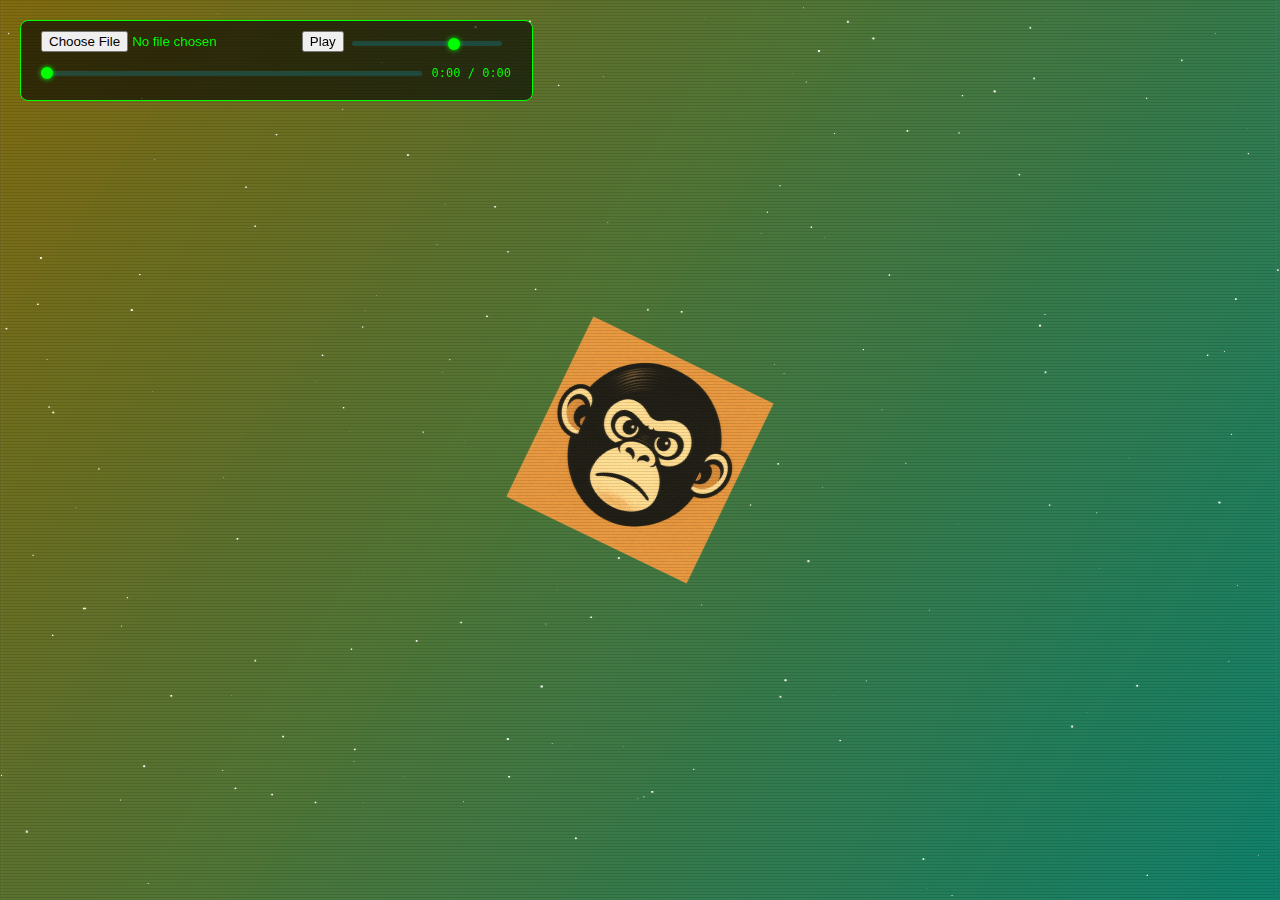
<file: crt3d.html>
<!DOCTYPE html>
<html lang="fr">
  <head>
    <meta charset="UTF-8" />
    <title>Visualizer Retro CRT ++</title>
    <style>
      body {
        margin: 0;
        background: black;
        overflow: hidden;
        font-family: monospace;
        color: #0f0;
      }
      #fileZone {
        position: absolute;
        top: 20px;
        left: 20px;
        padding: 10px 20px;
        background: rgba(0, 0, 0, 0.6);
        border: 1px solid #0f0;
        border-radius: 8px;
        z-index: 5;
      }

      #volumeSlider {
        width: 150px;
        margin: 10px 10px 10px 0;
      }

      #timeControls {
        display: flex;
        align-items: center;
        gap: 10px;
        margin: 10px 0;
      }

      #timeStamp {
        flex: 1;
        min-width: 150px;
        margin: 0;
      }

      #timeDisplay {
        font-size: 12px;
        color: #0f0;
        white-space: nowrap;
        min-width: 80px;
      }

      input[type="range"] {
        appearance: none;
        -webkit-appearance: none;
        height: 5px;
        background: rgba(0, 200, 255, 0.2);
        outline: none;
        border-radius: 3px;
      }

      input[type="range"]::-webkit-slider-thumb {
        appearance: none;
        -webkit-appearance: none;
        width: 12px;
        height: 12px;
        background: #0f0;
        cursor: pointer;
        border-radius: 50%;
        box-shadow: 0 0 5px #0f0;
      }

      input[type="range"]::-moz-range-thumb {
        width: 12px;
        height: 12px;
        background: #0f0;
        cursor: pointer;
        border-radius: 50%;
        border: none;
        box-shadow: 0 0 5px #0f0;
      }

      canvas {
        position: absolute;
        top: 0;
        left: 0;
        width: 100%;
        height: 100%;
        display: block;
      }
    </style>
  </head>
  <body>
    <div id="fileZone">
      <input type="file" id="fileInput" accept="audio/*" />
      <button id="playPauseBtn">Play</button>
      <input
        type="range"
        id="volumeSlider"
        min="0"
        max="1"
        step="0.01"
        value="0.7"
      />
      <div id="timeControls">
        <input type="range" id="timeStamp" value="0" step="0.5" min="0" />
        <div id="timeDisplay">0:00 / 0:00</div>
      </div>
    </div>
    <canvas id="canvas"></canvas>
    <script>
      const canvas = document.getElementById("canvas");
      const ctx = canvas.getContext("2d");
      canvas.width = window.innerWidth;
      canvas.height = window.innerHeight;

      const buffer = document.createElement("canvas");
      const bctx = buffer.getContext("2d");
      buffer.width = canvas.width;
      buffer.height = canvas.height;

      let stars = [];
      let particles = [];
      let audioCtx, analyser, freqArray, audioSource, gainNode;
      let t = 0;
      let currentTime = 0;
      let duration = 0;
      let audioBuffer = null;

      // 🆕 Variables pour un vrai timing audio
      let startTime = 0;
      let offset = 0;

      const playPauseBtn = document.getElementById("playPauseBtn");
      const volumeSlider = document.getElementById("volumeSlider");
      const timeStampInput = document.getElementById("timeStamp");
      const timeDisplay = document.getElementById("timeDisplay");

      const rotatingImage = new Image();
      rotatingImage.src = "singeVinyle.png";
      let rotationAngle = 0;


      function formatTime(seconds) {
        const mins = Math.floor(seconds / 60);
        const secs = Math.floor(seconds % 60);
        return `${mins}:${secs < 10 ? "0" : ""}${secs}`;
      }

      function updateTimeDisplay() {
        const curr = formatTime(currentTime);
        const dur = formatTime(duration);
        timeDisplay.textContent = `${curr} / ${dur}`;
      }

      playPauseBtn.addEventListener("click", () => {
        if (!audioCtx) return;
        if (audioCtx.state === "running") {
          audioCtx.suspend();
          playPauseBtn.textContent = "Play";
        } else {
          audioCtx.resume();
          playPauseBtn.textContent = "Pause";
        }
      });

      volumeSlider.addEventListener("input", () => {
        if (gainNode) {
          gainNode.gain.value = volumeSlider.value;
        }
      });

      // 🆕 Fix complet du SEEK
      timeStampInput.addEventListener("input", () => {
        if (!audioCtx || !audioBuffer) return;

        const newTime = parseFloat(timeStampInput.value);

        try {
          audioSource.stop();
        } catch {}

        audioSource = audioCtx.createBufferSource();
        audioSource.buffer = audioBuffer;
        audioSource.connect(gainNode);
        gainNode.connect(analyser);
        analyser.connect(audioCtx.destination);

        offset = newTime;
        startTime = audioCtx.currentTime;

        audioSource.start(0, newTime);

        currentTime = newTime;
        updateTimeDisplay();
      });

      // NAV clavier OK
      document.addEventListener("keydown", (e) => {
        if (!audioCtx || !audioBuffer) return;
        if (document.activeElement === timeStampInput) return;

        switch (e.key) {
          case "ArrowRight":
            timeStampInput.value = Math.min(currentTime + 5, duration);
            timeStampInput.dispatchEvent(new Event("input"));
            break;
          case "ArrowLeft":
            timeStampInput.value = Math.max(currentTime - 5, 0);
            timeStampInput.dispatchEvent(new Event("input"));
            break;
          case " ":
            e.preventDefault();
            playPauseBtn.click();
            break;
        }
      });

      /* --- Tout le reste de ton code de visualisation inchangé --- */
      /* (stars, particles, halo, grid, CRT, spiral, 3D waves...) */

      function initStars() {
        stars = [];
        for (let i = 0; i < 200; i++) {
          stars.push({
            x: Math.random() * canvas.width,
            y: Math.random() * canvas.height,
            size: Math.random() * 2,
            speed: Math.random() * 0.5 + 0.2,
          });
        }
      }

      function initParticles() {
        particles = [];
        for (let i = 0; i < 100; i++) {
          particles.push({
            x: canvas.width / 2,
            y: canvas.height / 2,
            angle: Math.random() * Math.PI * 2,
            baseRadius: Math.random() * 100 + 150,
            speed: Math.random() * 0.04 + 0.01,
            size: Math.random() * 2 + 2,
            smooth: 0,
          });
        }
      }

      initStars();
      initParticles();

      function drawStars() {
        bctx.fillStyle = "white";
        for (let s of stars) {
          bctx.fillRect(s.x, s.y, s.size, s.size);
          s.y += s.speed;
          if (s.y > canvas.height) s.y = 0;
        }
      }

      function drawHalo() {
        if (!freqArray) return;
        let bass = freqArray[5] / 255;
        let radius = 200 + bass * 200;
        let g = bctx.createRadialGradient(
          canvas.width / 2,
          canvas.height / 2,
          10,
          canvas.width / 2,
          canvas.height / 2,
          radius
        );
        g.addColorStop(0, "rgba(100,200,255,0.4)");
        g.addColorStop(1, "rgba(0,0,0,0)");
        bctx.fillStyle = g;
        bctx.fillRect(0, 0, canvas.width, canvas.height);
      }

      function applyScreenWarp() {
        const img = ctx.getImageData(0, 0, canvas.width, canvas.height);
        const data = img.data;
        const w = canvas.width;
        const h = canvas.height;
        const cx = w / 2,
          cy = h / 2;
        const intensity = 0.000003;
        for (let y = 0; y < h; y++) {
          for (let x = 0; x < w; x++) {
            const dx = x - cx,
              dy = y - cy;
            const dist = dx * dx + dy * dy;
            const offset = Math.floor(dist * intensity);
            const idx = (y * w + x) * 4;
            const src = idx + offset * 4;
            if (src < data.length - 4) {
              data[idx] = data[src];
              data[idx + 1] = data[src + 1];
              data[idx + 2] = data[src + 2];
            }
          }
        }
        ctx.putImageData(img, 0, 0);
      }

      function drawSpiralParticles(color) {
        if (!freqArray) return;
        const cx = canvas.width / 2;
        const cy = canvas.height / 2;
        bctx.fillStyle = color;
        for (let p of particles) {
          p.angle += p.speed * 0.3;
          let audioVal =
            freqArray[Math.floor(Math.random() * freqArray.length)] / 255;
          p.smooth = p.smooth * 0.7 + audioVal * 0.3;
          let radius = p.baseRadius + p.smooth * 400;
          radius += Math.sin(p.angle * 4) * 8;
          p.baseRadius += Math.sin(t * 0.01) * 0.05;
          let x = cx + Math.cos(p.angle) * radius;
          let y = cy + Math.sin(p.angle) * radius;
          bctx.fillRect(x, y, p.size, p.size);
        }
      }

      function applyCRT() {
        ctx.clearRect(0, 0, canvas.width, canvas.height);
        ctx.drawImage(buffer, 0, 0);

        ctx.save();
        ctx.globalCompositeOperation = "lighter";
        ctx.globalAlpha = 0.06;
        ctx.drawImage(buffer, 1.5, 0);
        ctx.drawImage(buffer, -1.5, 0);
        ctx.restore();

        ctx.save();
        ctx.globalAlpha = 0.1;
        for (let y = 0; y < canvas.height; y += 3)
          ctx.fillRect(0, y, canvas.width, 1);
        ctx.restore();

        ctx.save();
        ctx.globalCompositeOperation = "screen";
        ctx.globalAlpha = 0.08;
        ctx.fillStyle = "rgba(80,150,255,0.25)";
        ctx.fillRect(0, 0, 4, canvas.height);
        ctx.fillRect(canvas.width - 4, 0, 4, canvas.height);
        ctx.restore();
      }

      function drawCircularWave3D(waveStartAngle, direction) {
        if (!freqArray) return;
        const cx = canvas.width / 2;
        const cy = canvas.height / 2;
        const maxR = 150;
        const step = (Math.PI * 2) / freqArray.length;

        bctx.strokeStyle = "white";
        bctx.beginPath();
        for (let i = 0; i < freqArray.length; i++) {
          let v = freqArray[i] / 255;
          let r = maxR + Math.sin(direction * 0.05 + i * 0.1) * 20 + v * 120;
          let x = cx + Math.cos(i * step + waveStartAngle) * r;
          let y = cy + Math.sin(i * step + waveStartAngle) * r * 0.85;
          if (i === 0) bctx.moveTo(x, y);
          else bctx.lineTo(x, y);
        }
        bctx.closePath();
        bctx.stroke();
      }

      function drawTronGrid1() {
        if (!freqArray) return;
        const bass = freqArray[5] / 255;
        bctx.save();

        const cx = canvas.width / 2 - canvas.width * 0.1;
        const cy = canvas.height / 2;
        const gridSize = 30;
        const depth = 200;
        const rotation = Math.PI / 2;
        const speed = 0.15;
        const zOffset = (t * speed) % 30;

        bctx.strokeStyle = "rgba(0,200,255,0.35)";
        bctx.lineWidth = 1;

        for (let x = -20; x <= 20; x++) {
          for (let z = 1; z <= 30; z++) {
            const z3d = (z * depth) / 20;
            const perspective = 500 / (500 - z3d);

            const x3d =
              Math.cos(rotation) * x * gridSize - Math.sin(rotation) * z3d;
            const y3d =
              Math.sin(rotation) * x * gridSize + Math.cos(rotation) * z3d;

            const x2d = cx + x3d * perspective;
            const y2d = cy + y3d * perspective;

            const nextZ3d = ((z + 1) * depth) / 20;
            const nextPerspective = 500 / (500 - nextZ3d);

            const nextX3d =
              Math.cos(rotation) * x * gridSize - Math.sin(rotation) * nextZ3d;
            const nextY3d =
              Math.sin(rotation) * x * gridSize + Math.cos(rotation) * nextZ3d;

            const nextX2d = cx + nextX3d * nextPerspective;
            const nextY2d = cy + nextY3d * nextPerspective;

            if (z >= 1) {
              bctx.beginPath();
              bctx.moveTo(x2d, y2d);
              bctx.lineTo(nextX2d, nextY2d);
              bctx.stroke();
            }
          }
        }

        for (let z = 1; z <= 30; z++) {
          const animatedZ = z === 1 ? 1 : ((z - 1 + zOffset) % 30) + 1;
          const z3d = (animatedZ * depth) / 20;
          const perspective = 500 / (500 - z3d);

          bctx.beginPath();
          for (let x = -20; x <= 20; x++) {
            const x3d =
              Math.cos(rotation) * x * gridSize - Math.sin(rotation) * z3d;
            const y3d =
              Math.sin(rotation) * x * gridSize + Math.cos(rotation) * z3d;

            const x2d = cx + x3d * perspective;
            const y2d = cy + y3d * perspective;

            if (x === -20) bctx.moveTo(x2d, y2d);
            else bctx.lineTo(x2d, y2d);
          }
          bctx.stroke();
        }

        bctx.restore();
      }

      function drawTronGrid2() {
        if (!freqArray) return;
        const bass = freqArray[5] / 255;
        bctx.save();

        const cx = canvas.width / 2 + canvas.width * 0.1;
        const cy = canvas.height / 2;
        const gridSize = 30;
        const depth = 200;
        const rotation = (3 * Math.PI) / 2;
        const speed = 0.15;
        const zOffset = (t * speed) % 30;

        bctx.strokeStyle = "rgba(0,200,255,0.35)";
        bctx.lineWidth = 1;

        for (let x = -20; x <= 20; x++) {
          for (let z = 1; z <= 30; z++) {
            const z3d = (z * depth) / 20;
            const perspective = 500 / (500 - z3d);

            const x3d =
              Math.cos(rotation) * x * gridSize - Math.sin(rotation) * z3d;
            const y3d =
              Math.sin(rotation) * x * gridSize + Math.cos(rotation) * z3d;

            const x2d = cx + x3d * perspective;
            const y2d = cy + y3d * perspective;

            const nextZ3d = ((z + 1) * depth) / 20;
            const nextPerspective = 500 / (500 - nextZ3d);

            const nextX3d =
              Math.cos(rotation) * x * gridSize - Math.sin(rotation) * nextZ3d;
            const nextY3d =
              Math.sin(rotation) * x * gridSize + Math.cos(rotation) * nextZ3d;

            const nextX2d = cx + nextX3d * nextPerspective;
            const nextY2d = cy + nextY3d * nextPerspective;

            if (z >= 1) {
              bctx.beginPath();
              bctx.moveTo(x2d, y2d);
              bctx.lineTo(nextX2d, nextY2d);
              bctx.stroke();
            }
          }
        }

        for (let z = 1; z <= 30; z++) {
          const animatedZ = z === 1 ? 1 : ((z - 1 + zOffset) % 30) + 1;
          const z3d = (animatedZ * depth) / 20;
          const perspective = 500 / (500 - z3d);

          bctx.beginPath();
          for (let x = -20; x <= 20; x++) {
            const x3d =
              Math.cos(rotation) * x * gridSize - Math.sin(rotation) * z3d;
            const y3d =
              Math.sin(rotation) * x * gridSize + Math.cos(rotation) * z3d;

            const x2d = cx + x3d * perspective;
            const y2d = cy + y3d * perspective;

            if (x === -20) bctx.moveTo(x2d, y2d);
            else bctx.lineTo(x2d, y2d);
          }
          bctx.stroke();
        }

        bctx.restore();
      }

      // 🆕 Correction du calcul du temps dans animate()
      function animate() {
        t++;

        if (audioCtx && audioSource) {
          currentTime = (audioCtx.currentTime - startTime) + offset;

          if (currentTime < 0) currentTime = 0;
          if (currentTime > duration) currentTime = duration;

          timeStampInput.value = currentTime;
          updateTimeDisplay();
        }

        bctx.clearRect(0, 0, buffer.width, buffer.height);

        let g = bctx.createLinearGradient(0, 0, buffer.width, buffer.height);
        g.addColorStop(0, `hsl(${t % 360}, 80%, 25%)`);
        g.addColorStop(1, `hsl(${(t + 120) % 360}, 80%, 25%)`);
        bctx.fillStyle = g;
        bctx.fillRect(0, 0, buffer.width, buffer.height);

        drawStars();
        drawHalo();
        drawSpiralParticles("#0f0");
        drawSpiralParticles("#f0f");
        drawTronGrid1();
        drawTronGrid2();

        drawCircularWave3D(0, t);
        drawCircularWave3D(Math.PI, -t);

        // --- Image qui tourne au centre ---
        if (rotatingImage.complete) {
          const cx = canvas.width / 2;
          const cy = canvas.height / 2;

          bctx.save();
          bctx.translate(cx, cy);
          rotationAngle += 0.01; // vitesse de rotation
          bctx.rotate(rotationAngle);

          const size = 200;   // taille de l'image
          bctx.drawImage(rotatingImage, -size/2, -size/2, size, size);

          bctx.restore();
        }


        applyCRT();
        applyScreenWarp();

        requestAnimationFrame(animate);
      }

      animate();

      const fileInput = document.getElementById("fileInput");
      fileInput.onchange = (e) => {
        const file = e.target.files[0];
        if (!file) return;
        const reader = new FileReader();
        reader.onload = (ev) => startAudio(ev.target.result);
        reader.readAsArrayBuffer(file);
      };

      function stopCurrentAudio() {
        if (audioSource) {
          try {
            audioSource.stop();
          } catch {}
          audioSource.disconnect();
        }
        if (audioCtx && audioCtx.state !== "closed") {
          audioCtx.close().catch(() => {});
        }
      }

      async function startAudio(arrayBuffer) {
        stopCurrentAudio();

        audioCtx = new (window.AudioContext || window.webkitAudioContext)();
        const audioData = await audioCtx.decodeAudioData(arrayBuffer);
        audioBuffer = audioData;

        audioSource = audioCtx.createBufferSource();
        audioSource.buffer = audioData;

        duration = audioData.duration;
        timeStampInput.max = duration;
        timeStampInput.value = 0;
        currentTime = 0;

        gainNode = audioCtx.createGain();
        gainNode.gain.value = volumeSlider.value;

        analyser = audioCtx.createAnalyser();
        analyser.fftSize = 2048;
        freqArray = new Uint8Array(analyser.frequencyBinCount);

        audioSource.connect(gainNode);
        gainNode.connect(analyser);
        analyser.connect(audioCtx.destination);

        // 🆕 Initialisation du timing
        offset = 0;
        startTime = audioCtx.currentTime;

        audioSource.start(0);

        setInterval(() => {
          analyser.getByteFrequencyData(freqArray);
        }, 16);

        playPauseBtn.textContent = "Pause";
      }
    </script>
  </body>
</html>
</file>
